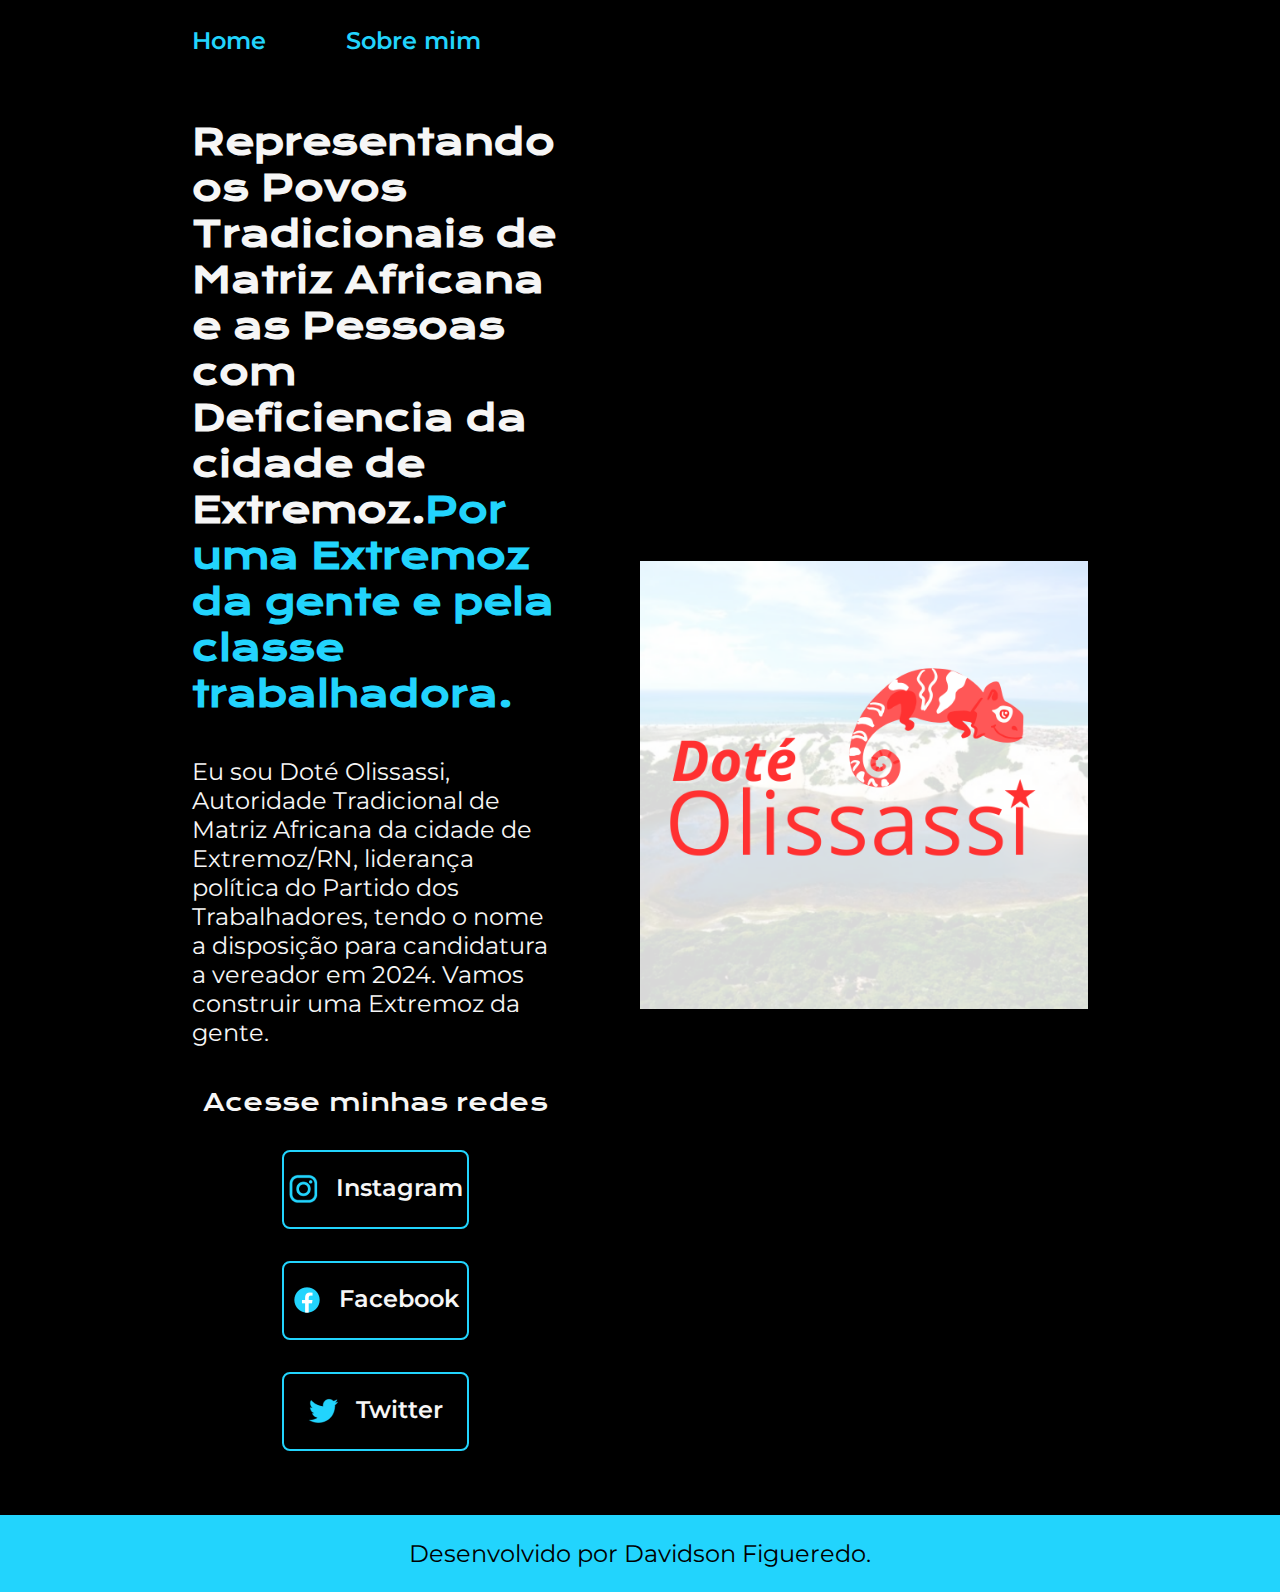
<file: index.html>
<!DOCTYPE html>
<html lang="pt-br">

<head>
    <meta charset="UTF-8">
    <meta http-equiv="X-UA-Compatible" content="IE=edge">
    <meta name="viewport" content="width=device-width, initial-scale=1.0">
    <title>Portifolio</title>
    <link rel="stylesheet" href="./styles/style.css">
</head>

<body>
    <header class="cabecalho">
        <nav class="cabecalho__menu">
            <a class="cabecalho__menu__link" href="index.html">Home</a>
            <a class="cabecalho__menu__link" href="about.html">Sobre mim</a>
        </nav>
    </header>
    <main class="apresentacao">
        <section class="apresentacao__conteudo">
            <h1 class="apresentacao__conteudo__titulo">Representando os Povos Tradicionais de Matriz Africana e as Pessoas com Deficiencia da cidade de Extremoz.<strong 
            class="titulo-destaque">Por uma Extremoz da gente e pela classe trabalhadora.
            </strong></h1>
            <p class="apresentacao__conteudo__texto">Eu sou Doté Olissassi, Autoridade Tradicional de Matriz Africana da cidade de Extremoz/RN, liderança política do Partido dos Trabalhadores, tendo o nome a disposição para candidatura a vereador em 2024. Vamos construir uma Extremoz da gente.</p>
            <div class="apresentacao__links">
                <h2 class="apresentacao__links__subtitulo">Acesse minhas redes</h2>
                <a class="apresentacao__links__navegacao" href="https://www.instagram.com/doteolissassi">
                    <img src="./assets/instagram.png">
                    Instagram
                </a>
                <a class="apresentacao__links__navegacao" href="https://m.facebook.com/doteolisasi">
                    <img src="./assets/facebook.png">
                    Facebook
                </a>
                <a class="apresentacao__links__navegacao" href="https://twitter.com/doteolissassi">
                    <img src="./assets/twitter.png">
                    Twitter
                </a>
            </div>
        </section>
        <img class="apresentacao__imagem" src="./assets/1.png" alt="Foto do Dote">
    </main>
    <footer class="rodape">
        <p>Desenvolvido por Davidson Figueredo.</p>
    </footer>
</body>

</html>
</file>
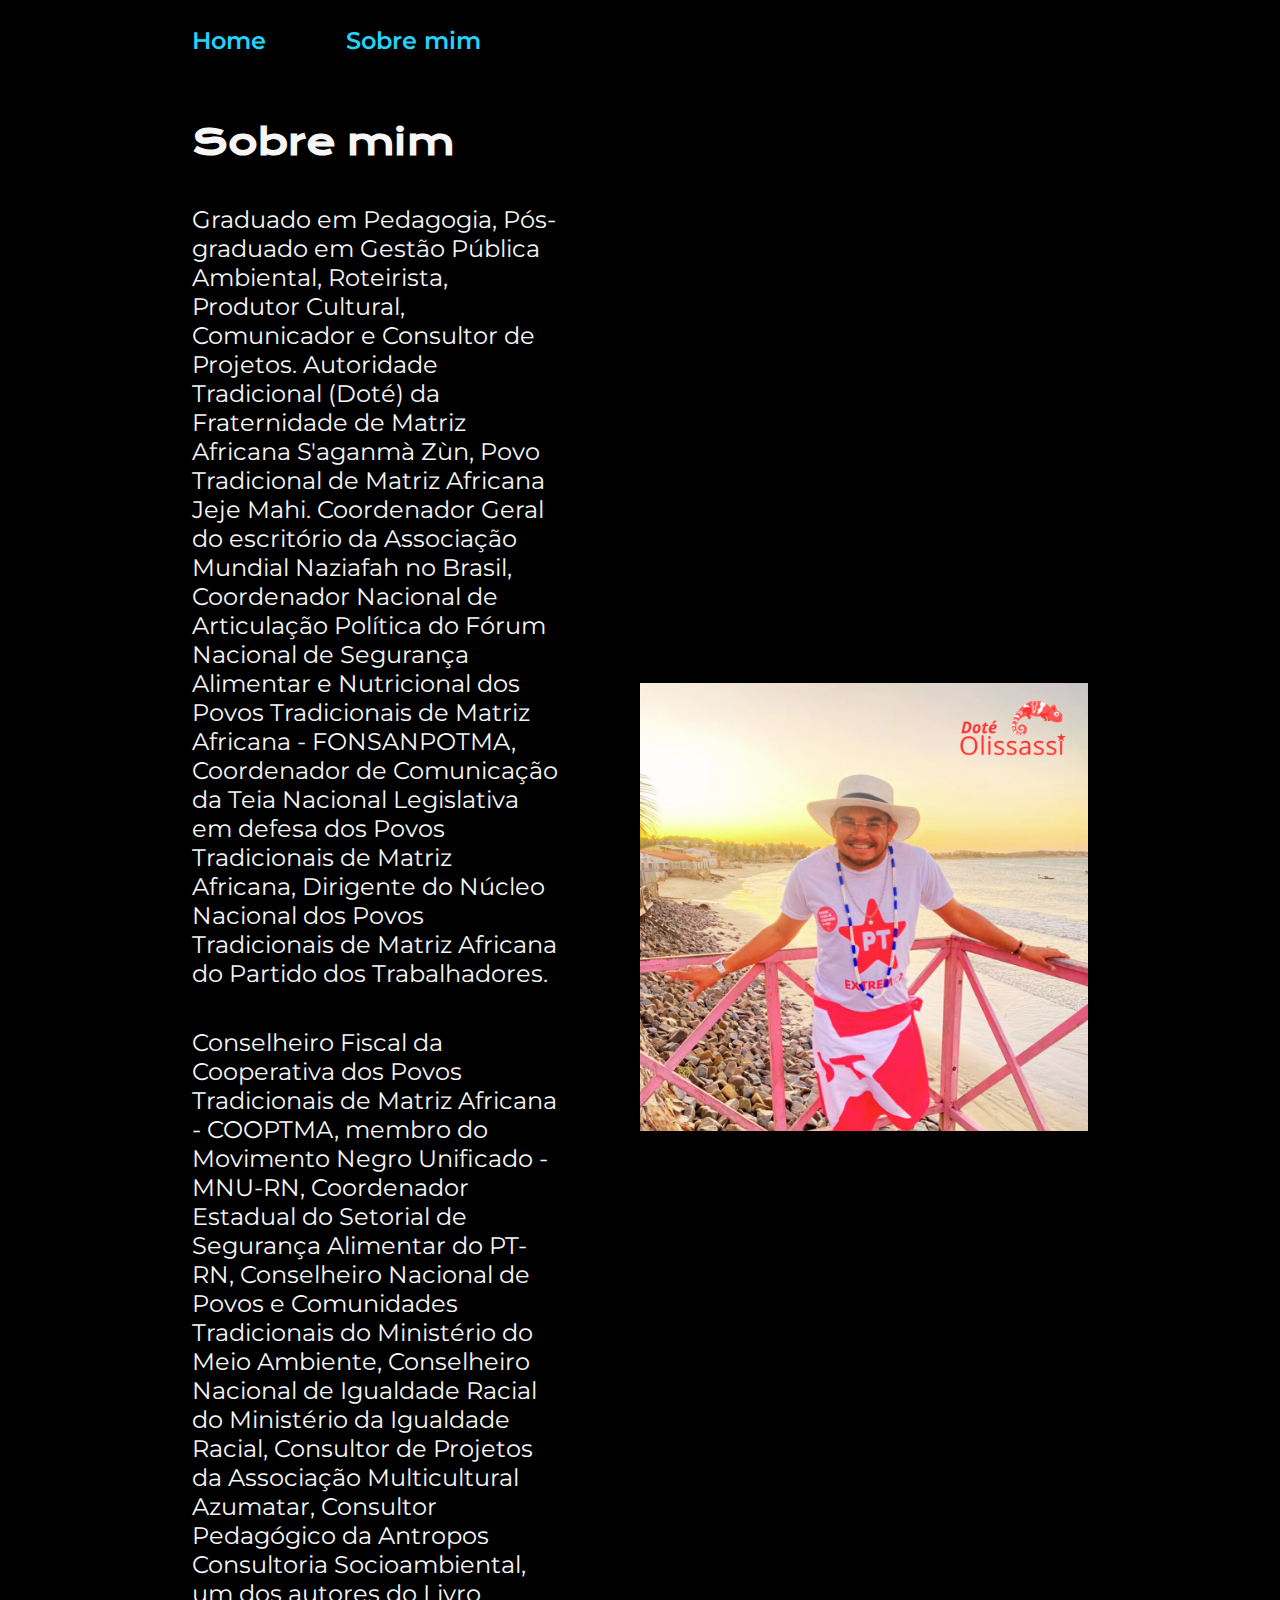
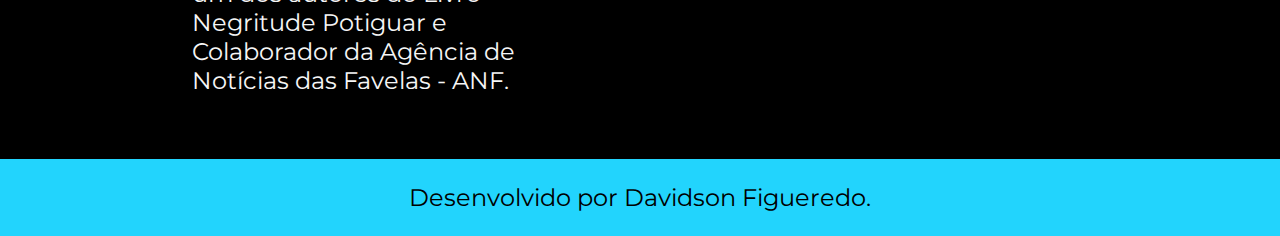
<file: about.html>
<!DOCTYPE html>
<html lang="pt-br">

<head>
    <meta charset="UTF-8">
    <meta http-equiv="X-UA-Compatible" content="IE=edge">
    <meta name="viewport" content="width=device-width, initial-scale=1.0">
    <title>Sobre mim</title>
    <link rel="stylesheet" href="./styles/style.css">
</head>

<body>
    <header class="cabecalho">
        <nav class="cabecalho__menu">
            <a class="cabecalho__menu__link" href="index.html">Home</a>
            <a class="cabecalho__menu__link" href="about.html">Sobre mim</a>
        </nav>
    </header>

    <main class="apresentacao">
        <section class="apresentacao__conteudo">
            <h1 class="apresentacao__conteudo__titulo">Sobre mim</h1>
            <p class="apresentacao__conteudo__texto">Graduado em Pedagogia, Pós-graduado em Gestão Pública Ambiental, Roteirista, Produtor Cultural, Comunicador e Consultor de Projetos. Autoridade Tradicional (Doté) da Fraternidade de Matriz Africana S'aganmà Zùn, Povo Tradicional de Matriz Africana Jeje Mahi. Coordenador Geral do escritório da Associação Mundial Naziafah no Brasil, Coordenador Nacional de Articulação Política do Fórum Nacional de Segurança Alimentar e Nutricional dos Povos Tradicionais de Matriz Africana - FONSANPOTMA, Coordenador de Comunicação da Teia Nacional Legislativa em defesa dos Povos Tradicionais de Matriz Africana, Dirigente do Núcleo Nacional dos Povos Tradicionais de Matriz Africana do Partido dos Trabalhadores.
            </p>
            <p class="apresentacao__conteudo__texto">
                Conselheiro Fiscal da Cooperativa dos Povos Tradicionais de Matriz Africana - COOPTMA, membro do Movimento Negro Unificado - MNU-RN, Coordenador Estadual do Setorial de Segurança Alimentar do PT-RN, Conselheiro Nacional de Povos e Comunidades Tradicionais do Ministério do Meio Ambiente, Conselheiro Nacional de Igualdade Racial do Ministério da Igualdade Racial, Consultor de Projetos da Associação Multicultural Azumatar, Consultor Pedagógico da Antropos Consultoria Socioambiental, um dos autores do Livro Negritude Potiguar e Colaborador da Agência de Notícias das Favelas - ANF.</p>
        </section>
        <img class="apresentacao__imagem" src="./assets/3.png" alt="Foto da Joana Santos programando">
    </main>

    <footer class="rodape">
        <p>Desenvolvido por Davidson Figueredo.</p>
    </footer>
</body>

</html>
</file>
<file: styles/style.css>
@import url('https://fonts.googleapis.com/css2?family=Krona+One&family=Montserrat:wght@400;600&display=swap');

:root {
    --cor-primaria: #000000;
    --cor-secundaria: #F6F6F6;
    --cor-terciaria: #22D4FD;
    --cor-hover: #272727;

    --fonte-primaria: 'Krona One', sans-serif;
    --fonte-secundaria: 'Montserrat', sans-serif;
}
*{
    margin: 0;
    padding: 0;
}

body{
    box-sizing: border-box;
    background-color: var(--cor-primaria);
    color: var(--cor-secundaria);
}
.cabecalho{
    padding: 2% 0% 0% 15%;
}
.cabecalho__menu{
    display: flex;
    gap: 80px;
}
.cabecalho__menu__link{
    font-family: var(--fonte-secundaria);
    font-size: 1.5rem;
    font-weight: 600;
    color: var(--cor-terciaria);
    text-decoration: none;
}
.apresentacao{
    padding: 5% 15%;
    display: flex;
    align-items: center;
    justify-content: space-between;
    gap: 82px;
}
.apresentacao__conteudo{
    width: 50%;
    display: flex;
    flex-direction: column;
    gap: 40px;
}

.apresentacao__conteudo__titulo{
    font-size: 2.25rem;
    font-family: var(--fonte-primaria);
}
.titulo-destaque{
    color: var(--cor-terciaria);
}
.apresentacao__conteudo__texto{
    font-size: 1.5rem;
    font-family: var(--fonte-secundaria);
}

.apresentacao__links{
    display: flex;
    flex-direction: column;
    justify-content: space-between;
    align-items: center;
    gap: 32px;
}
.apresentacao__links__subtitulo{
    font-family: var(--fonte-primaria);
    font-weight: 400;
    font-size: 1.5rem;
}
.apresentacao__links__navegacao {
    display: flex;
    justify-content: center;
    gap: 16px;
    border: 2px solid var(--cor-terciaria);
    width: 50%;
    text-align: center;
    border-radius: 8px;
    font-size: 1.5rem;
    font-weight: 600;
    padding: 21.5px 0;
    text-decoration: none;
    color: var(--cor-secundaria);
    font-family: var(--fonte-secundaria);
}
.apresentacao__links__link:hover{
    background-color: var(--cor-hover);
}
.apresentacao__imagem{
    width: 50%;

}

.rodape{
    color: var(--cor-primaria);
    background-color: var(--cor-terciaria);
    padding: 24px;
    text-align: center;
    font-family: var(--fonte-secundaria);
    font-size: 1.5rem;
    font-weight: 400;
}
@media (max-width: 1200px) {
    .cabecalho {
        padding: 10%;
    }
    .cabecalho__menu {
        justify-content: center;
    }
    .apresentacao {
        flex-direction: column-reverse;
        padding: 5%;
    }

    .apresentacao__conteudo {
        width:auto
    }
}
</file>
